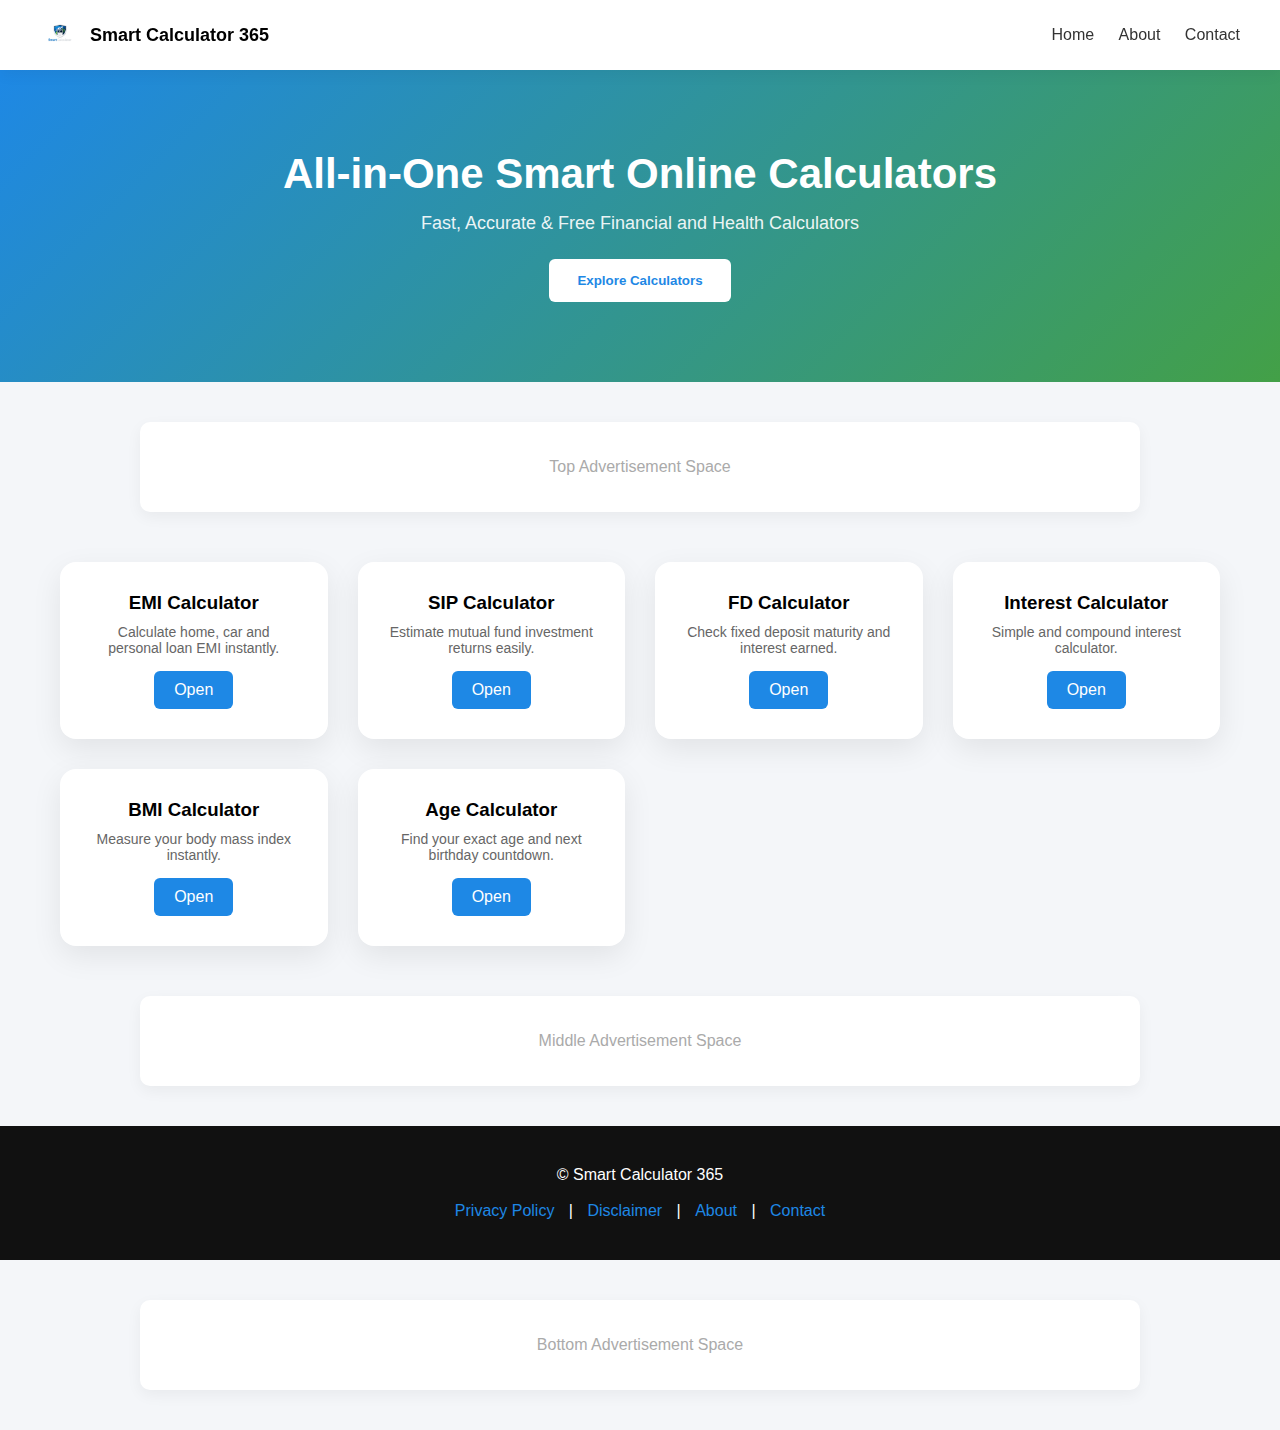
<file: index.html>
<!DOCTYPE html>
<html lang="en">
<head>
<meta charset="UTF-8">
<meta name="viewport" content="width=device-width, initial-scale=1.0">

<script async src="https://pagead2.googlesyndication.com/pagead/js/adsbygoogle.js?client=ca-pub-4141608839370729"
     crossorigin="anonymous"></script>

<title>Smart Calculator 365 - EMI, SIP, FD, BMI & More</title>
<meta name="description" content="Free online EMI, SIP, FD, Interest, BMI and Age calculators. Easy, fast and accurate tools.">

<link rel="icon" type="image/png" href="logo.png">

<style>
*{margin:0;padding:0;box-sizing:border-box;}

body{
    font-family:'Segoe UI',sans-serif;
    background:#f4f6f9;
}

/* NAVBAR */
.navbar{
    display:flex;
    justify-content:space-between;
    align-items:center;
    padding:15px 40px;
    background:#ffffff;
    box-shadow:0 4px 15px rgba(0,0,0,0.05);
    position:sticky;
    top:0;
    z-index:1000;
}

.logo-area{
    display:flex;
    align-items:center;
}

.logo-area img{
    width:40px;
    margin-right:10px;
}

.logo-area span{
    font-weight:600;
    font-size:18px;
}

.nav-links a{
    margin-left:20px;
    text-decoration:none;
    color:#333;
    font-weight:500;
}

.nav-links a:hover{
    color:#1e88e5;
}

/* HERO */
.hero{
    background:linear-gradient(135deg,#1e88e5,#43a047);
    color:white;
    text-align:center;
    padding:80px 20px;
}

.hero h1{
    font-size:42px;
}

.hero p{
    margin-top:15px;
    font-size:18px;
    opacity:0.9;
}

.hero button{
    margin-top:25px;
    padding:14px 28px;
    border:none;
    border-radius:6px;
    background:white;
    color:#1e88e5;
    font-weight:600;
    cursor:pointer;
}

.hero button:hover{
    background:#e3f2fd;
}

/* AD SPACE */
.ad-space{
    margin:40px auto;
    max-width:1000px;
    min-height:90px;
    background:white;
    display:flex;
    align-items:center;
    justify-content:center;
    border-radius:10px;
    box-shadow:0 5px 15px rgba(0,0,0,0.05);
    color:#aaa;
}

/* GRID */
.container{
    max-width:1200px;
    margin:50px auto;
    padding:0 20px;
}

.grid{
    display:grid;
    grid-template-columns:repeat(auto-fit,minmax(260px,1fr));
    gap:30px;
}

.card{
    background:white;
    padding:30px;
    border-radius:16px;
    box-shadow:0 10px 30px rgba(0,0,0,0.08);
    text-align:center;
    transition:0.3s;
}

.card:hover{
    transform:translateY(-8px);
}

.card h3{
    margin-bottom:10px;
}

.card p{
    font-size:14px;
    color:#666;
}

.card a{
    display:inline-block;
    margin-top:15px;
    padding:10px 20px;
    background:#1e88e5;
    color:white;
    text-decoration:none;
    border-radius:6px;
}

.card a:hover{
    background:#1565c0;
}

/* FOOTER */
footer{
    background:#111;
    color:white;
    padding:40px 20px;
    text-align:center;
}

footer a{
    color:#1e88e5;
    text-decoration:none;
    margin:0 10px;
}
</style>
</head>

<body>

<!-- NAVBAR -->
<div class="navbar">
    <div class="logo-area">
        <img src="logo.png" alt="Logo">
        <span>Smart Calculator 365</span>
    </div>
    <div class="nav-links">
        <a href="index.html">Home</a>
        <a href="about.html">About</a>
        <a href="contact.html">Contact</a>
    </div>
</div>

<!-- HERO -->
<div class="hero">
    <h1>All-in-One Smart Online Calculators</h1>
    <p>Fast, Accurate & Free Financial and Health Calculators</p>
    <button onclick="window.scrollTo({top:700,behavior:'smooth'})">
        Explore Calculators
    </button>
</div>

<!-- TOP AD -->
<div class="ad-space">
    <!-- 🔥 Top AdSense Code Here -->
    Top Advertisement Space
</div>

<div class="container">

<div class="grid">

<div class="card">
<h3>EMI Calculator</h3>
<p>Calculate home, car and personal loan EMI instantly.</p>
<a href="emi.html">Open</a>
</div>

<div class="card">
<h3>SIP Calculator</h3>
<p>Estimate mutual fund investment returns easily.</p>
<a href="sip.html">Open</a>
</div>

<div class="card">
<h3>FD Calculator</h3>
<p>Check fixed deposit maturity and interest earned.</p>
<a href="fd.html">Open</a>
</div>

<div class="card">
<h3>Interest Calculator</h3>
<p>Simple and compound interest calculator.</p>
<a href="interest.html">Open</a>
</div>

<div class="card">
<h3>BMI Calculator</h3>
<p>Measure your body mass index instantly.</p>
<a href="bmi.html">Open</a>
</div>

<div class="card">
<h3>Age Calculator</h3>
<p>Find your exact age and next birthday countdown.</p>
<a href="age.html">Open</a>
</div>

</div>

</div>

<!-- MIDDLE AD -->
<div class="ad-space">
    <!-- 🔥 Middle AdSense Code Here -->
    Middle Advertisement Space
</div>

<footer>
<p>© Smart Calculator 365</p>
<br>
<a href="privacy-policy.html">Privacy Policy</a> |
<a href="disclaimer.html">Disclaimer</a> |
<a href="about.html">About</a> |
<a href="contact.html">Contact</a>
</footer>

<!-- BOTTOM AD -->
<div class="ad-space">
    <!-- 🔥 Bottom AdSense Code Here -->
    Bottom Advertisement Space
</div>

</body>
</html>
</file>
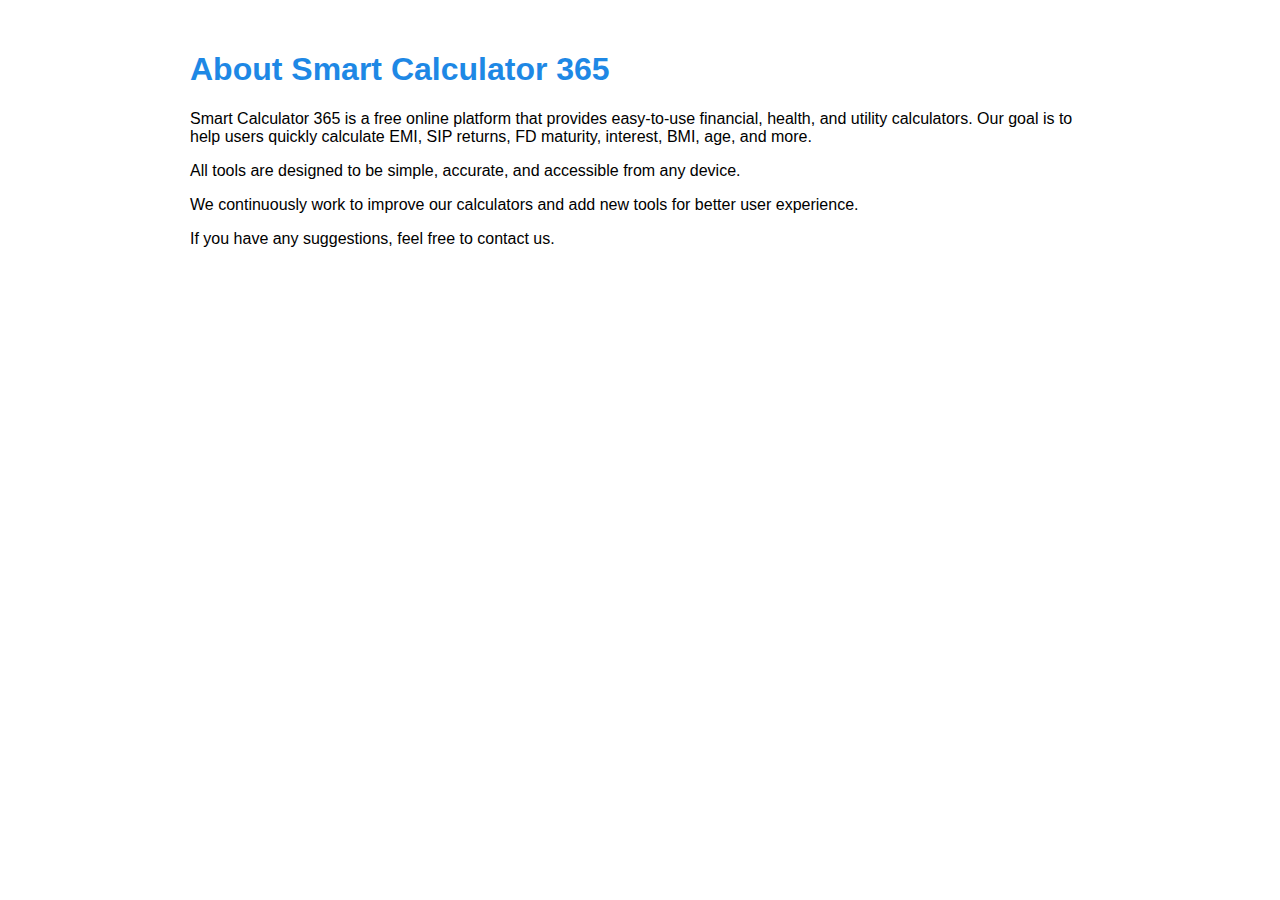
<file: about.html>
<!DOCTYPE html>
<html>
<head>
<title>About Us - Smart Calculator 365</title>
<meta name="viewport" content="width=device-width, initial-scale=1.0">
<style>
body{font-family:Arial;padding:30px;max-width:900px;margin:auto;}
h1{color:#1e88e5;}
</style>
</head>
<body>

<h1>About Smart Calculator 365</h1>

<p>Smart Calculator 365 is a free online platform that provides easy-to-use financial, health, and utility calculators. Our goal is to help users quickly calculate EMI, SIP returns, FD maturity, interest, BMI, age, and more.</p>

<p>All tools are designed to be simple, accurate, and accessible from any device.</p>

<p>We continuously work to improve our calculators and add new tools for better user experience.</p>

<p>If you have any suggestions, feel free to contact us.</p>

</body>
</html>
</file>
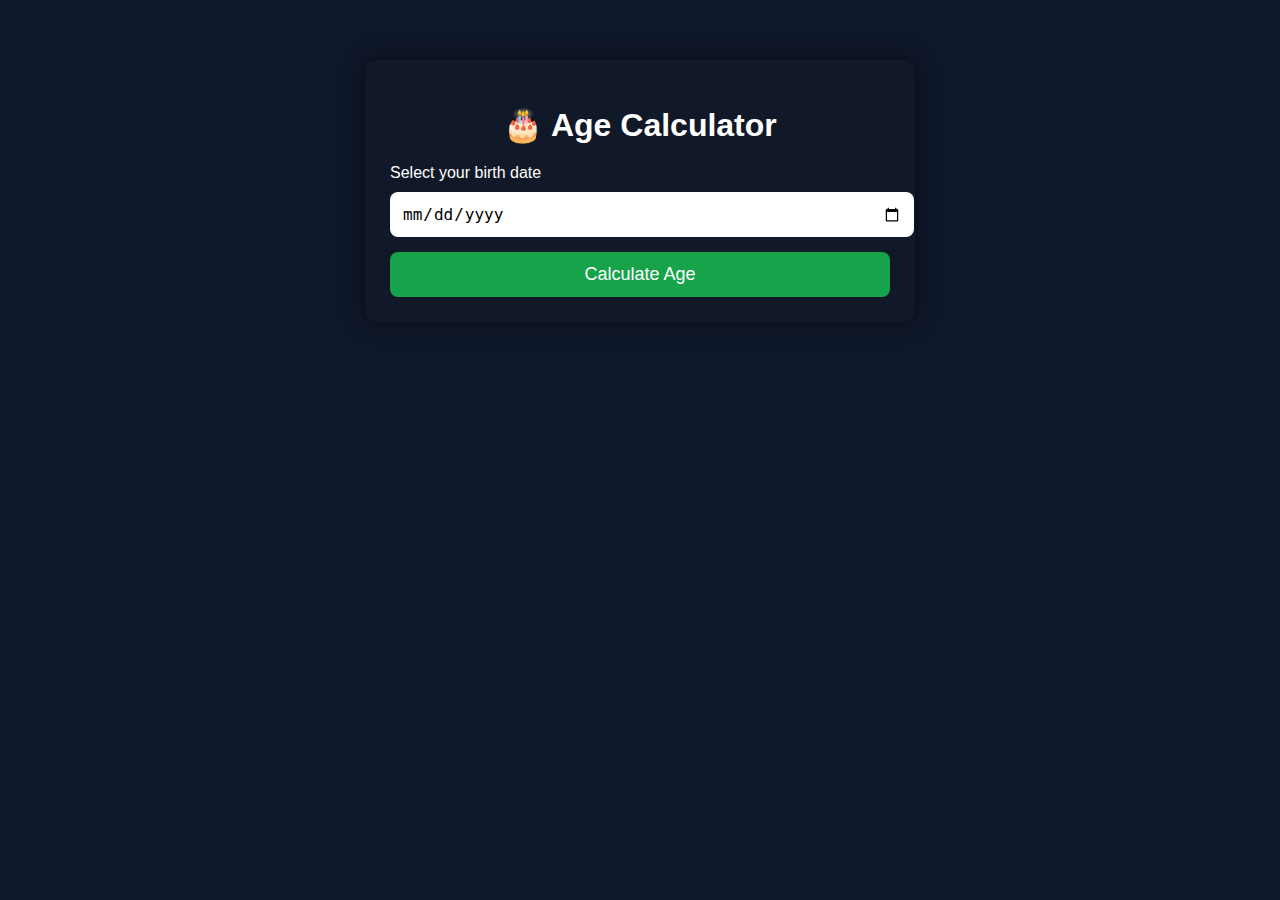
<file: age.html>
<!DOCTYPE html>
<html lang="en">
<head>
<meta charset="UTF-8">
<meta name="viewport" content="width=device-width, initial-scale=1.0">
<title>Age Calculator - Smart Calculator</title>

<style>
body{
    font-family: Arial, sans-serif;
    background:#0f172a;
    color:white;
    margin:0;
    padding:0;
}

.container{
    max-width:500px;
    margin:60px auto;
    background:#111827;
    padding:25px;
    border-radius:12px;
    box-shadow:0 0 20px rgba(0,0,0,0.5);
}

h1{
    text-align:center;
    margin-bottom:20px;
}

input{
    width:100%;
    padding:12px;
    margin-top:10px;
    border:none;
    border-radius:8px;
    font-size:16px;
}

button{
    width:100%;
    padding:12px;
    margin-top:15px;
    background:#16a34a;
    border:none;
    color:white;
    font-size:18px;
    border-radius:8px;
    cursor:pointer;
}

button:hover{
    background:#15803d;
}

.result{
    margin-top:25px;
    background:#020617;
    padding:20px;
    border-radius:10px;
}

.box{
    margin-top:10px;
    padding:12px;
    background:#020617;
    border:1px solid #1f2937;
    border-radius:8px;
}
</style>
</head>

<body>

<div class="container">
    <h1>🎂 Age Calculator</h1>

    <label>Select your birth date</label>
    <input type="date" id="dob">

    <button onclick="calcAge()">Calculate Age</button>

    <div class="result" id="result" style="display:none;">
        <div class="box" id="ageText"></div>
        <div class="box" id="daysText"></div>
        <div class="box" id="birthdayText"></div>
    </div>
</div>

<script>
function calcAge(){
    const dobInput = document.getElementById("dob").value;
    if(!dobInput){
        alert("Enter birth date");
        return;
    }

    const dob = new Date(dobInput);
    const today = new Date();

    let years = today.getFullYear() - dob.getFullYear();
    let months = today.getMonth() - dob.getMonth();
    let days = today.getDate() - dob.getDate();

    if(days < 0){
        months--;
        const prevMonth = new Date(today.getFullYear(), today.getMonth(), 0);
        days += prevMonth.getDate();
    }

    if(months < 0){
        years--;
        months += 12;
    }

    // total days lived
    const diff = today - dob;
    const totalDays = Math.floor(diff / (1000*60*60*24));

    // next birthday
    let nextBirthday = new Date(today.getFullYear(), dob.getMonth(), dob.getDate());
    if(nextBirthday < today){
        nextBirthday.setFullYear(today.getFullYear()+1);
    }

    const bDiff = nextBirthday - today;
    const bDays = Math.floor(bDiff/(1000*60*60*24));
    const bMonths = Math.floor(bDays/30);
    const bRemainDays = bDays % 30;

    document.getElementById("result").style.display="block";

    document.getElementById("ageText").innerHTML =
        `<b>Your Age:</b> ${years} Years ${months} Months ${days} Days`;

    document.getElementById("daysText").innerHTML =
        `<b>Total Days Lived:</b> ${totalDays} days`;

    document.getElementById("birthdayText").innerHTML =
        `<b>Next Birthday In:</b> ${bMonths} Months ${bRemainDays} Days`;
}
</script>

</body>
</html>
</file>
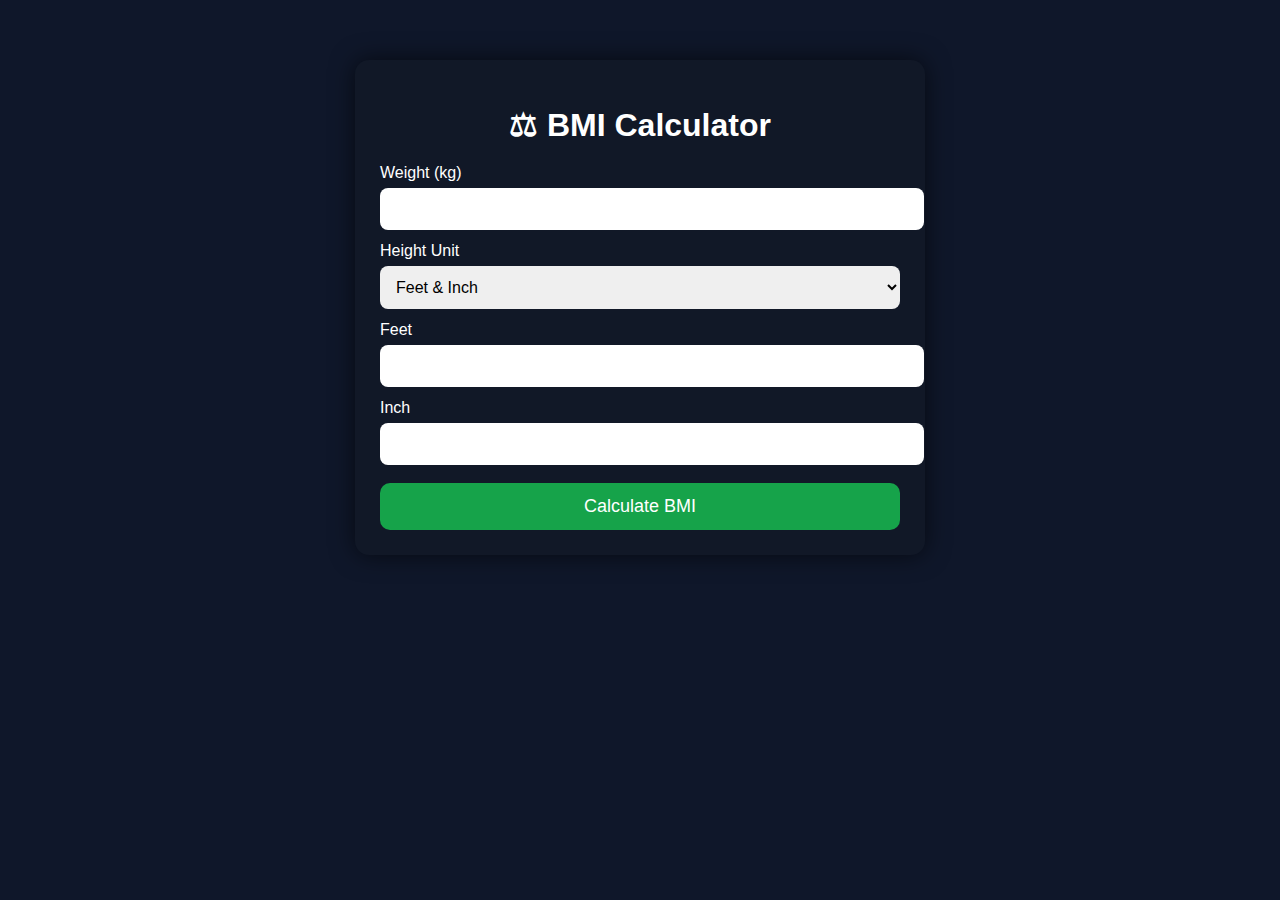
<file: bmi.html>
<!DOCTYPE html>
<html lang="en">
<head>
<meta charset="UTF-8">
<meta name="viewport" content="width=device-width, initial-scale=1.0">
<title>BMI Calculator - Smart Calculator</title>

<style>
body{
    font-family: Arial, sans-serif;
    background:#0f172a;
    color:white;
    margin:0;
}

.container{
    max-width:520px;
    margin:60px auto;
    background:#111827;
    padding:25px;
    border-radius:14px;
    box-shadow:0 0 25px rgba(0,0,0,0.6);
}

h1{text-align:center;margin-bottom:20px;}

label{margin-top:12px;display:block;}

input,select{
    width:100%;
    padding:12px;
    margin-top:6px;
    border:none;
    border-radius:8px;
    font-size:16px;
}

button{
    width:100%;
    padding:13px;
    margin-top:18px;
    background:#16a34a;
    border:none;
    color:white;
    font-size:18px;
    border-radius:10px;
    cursor:pointer;
}

button:hover{background:#15803d;}

.result{margin-top:25px;display:none;}

.card{
    background:#020617;
    padding:18px;
    margin-top:12px;
    border-radius:10px;
    border:1px solid #1f2937;
}

.big{font-size:26px;font-weight:bold;color:#22c55e;}
.small{opacity:0.8;margin-top:5px;}
</style>
</head>

<body>

<div class="container">
<h1>⚖ BMI Calculator</h1>

<label>Weight (kg)</label>
<input type="number" id="weight">

<label>Height Unit</label>
<select id="unit" onchange="toggleHeight()">
<option value="ft">Feet & Inch</option>
<option value="cm">Centimeter</option>
</select>

<div id="ftBox">
<label>Feet</label>
<input type="number" id="feet">
<label>Inch</label>
<input type="number" id="inch">
</div>

<div id="cmBox" style="display:none;">
<label>Height (cm)</label>
<input type="number" id="cm">
</div>

<button onclick="calcBMI()">Calculate BMI</button>

<div class="result" id="result">

<div class="card">
<div class="small">Your BMI</div>
<div class="big" id="bmi"></div>
</div>

<div class="card">
<div class="small">Category</div>
<div class="big" id="status"></div>
</div>

<div class="card">
<div class="small">Ideal BMI Range</div>
<div class="big">18.5 – 24.9</div>
</div>

<div class="card">
<div class="small">Ideal Weight Range</div>
<div class="big" id="ideal"></div>
</div>

<div class="card">
<div id="summary"></div>
</div>

</div>
</div>

<script>
function toggleHeight(){
let unit=document.getElementById("unit").value;
document.getElementById("ftBox").style.display=unit=="ft"?"block":"none";
document.getElementById("cmBox").style.display=unit=="cm"?"block":"none";
}

function calcBMI(){

let weight=parseFloat(document.getElementById("weight").value);
let unit=document.getElementById("unit").value;
let heightM;

if(!weight){alert("Enter weight");return;}

if(unit=="ft"){
let ft=parseFloat(document.getElementById("feet").value);
let inch=parseFloat(document.getElementById("inch").value)||0;
if(!ft){alert("Enter height");return;}

let totalInch=ft*12+inch;
let cm=totalInch*2.54;
heightM=cm/100;
}
else{
let cm=parseFloat(document.getElementById("cm").value);
if(!cm){alert("Enter height");return;}
heightM=cm/100;
}

let bmi=weight/(heightM*heightM);
let category="";

if(bmi<18.5) category="Underweight";
else if(bmi<25) category="Normal";
else if(bmi<30) category="Overweight";
else category="Obese";

/* ideal weight range */
let minW=18.5*(heightM*heightM);
let maxW=24.9*(heightM*heightM);

document.getElementById("result").style.display="block";

document.getElementById("bmi").innerHTML=bmi.toFixed(1);
document.getElementById("status").innerHTML=category;

document.getElementById("ideal").innerHTML=
Math.round(minW)+" kg - "+Math.round(maxW)+" kg";

document.getElementById("summary").innerHTML=
`<b>Details:</b><br>
Weight: ${weight} kg<br>
BMI: ${bmi.toFixed(1)}<br>
Healthy BMI: 18.5 - 24.9`;
}
</script>

</body>
</html>
</file>
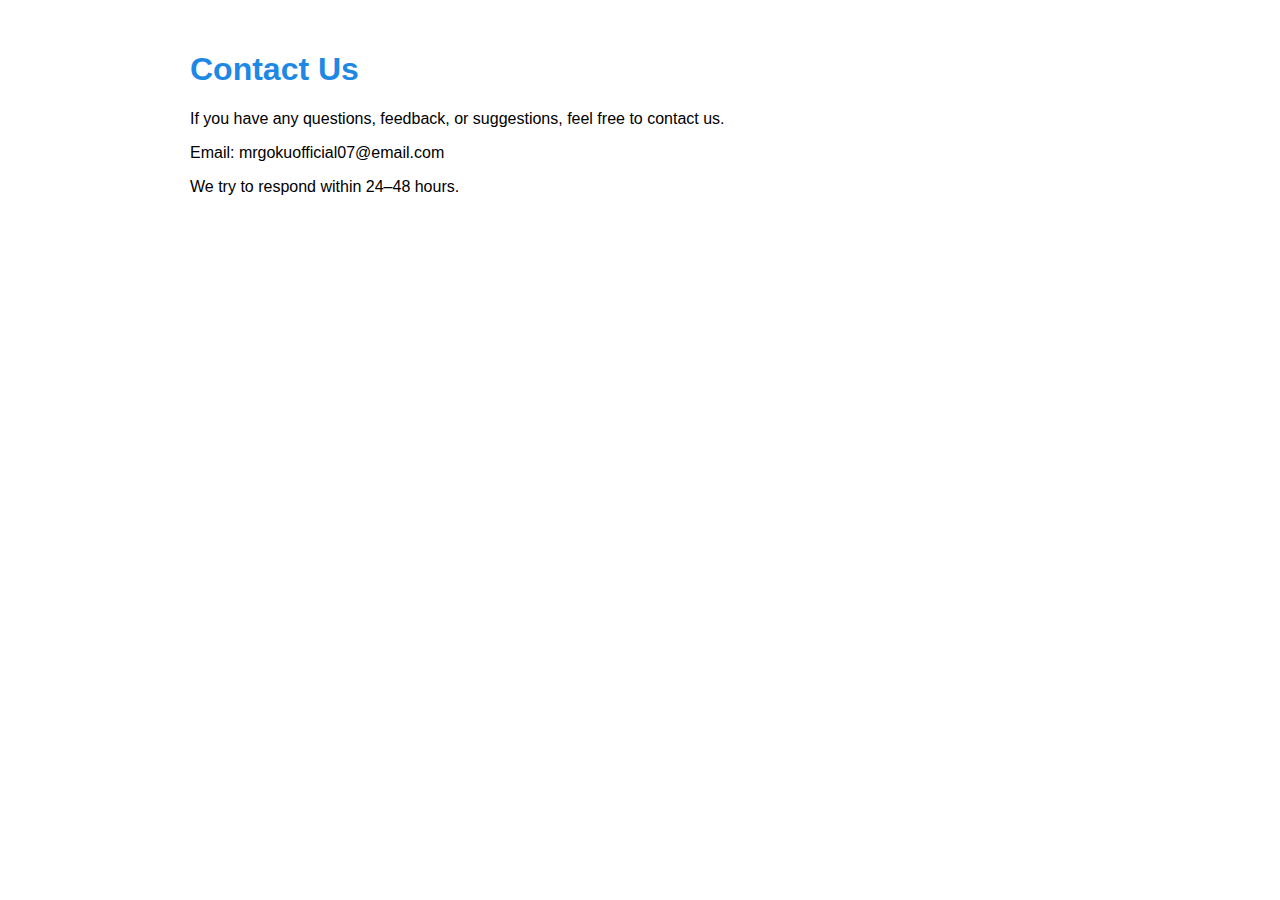
<file: contact.html>
<!DOCTYPE html>
<html>
<head>
<title>Contact Us - Smart Calculator 365</title>
<meta name="viewport" content="width=device-width, initial-scale=1.0">
<style>
body{font-family:Arial;padding:30px;max-width:900px;margin:auto;}
h1{color:#1e88e5;}
</style>
</head>
<body>

<h1>Contact Us</h1>

<p>If you have any questions, feedback, or suggestions, feel free to contact us.</p>

<p>Email: mrgokuofficial07@email.com</p>

<p>We try to respond within 24–48 hours.</p>

</body>
</html>
</file>
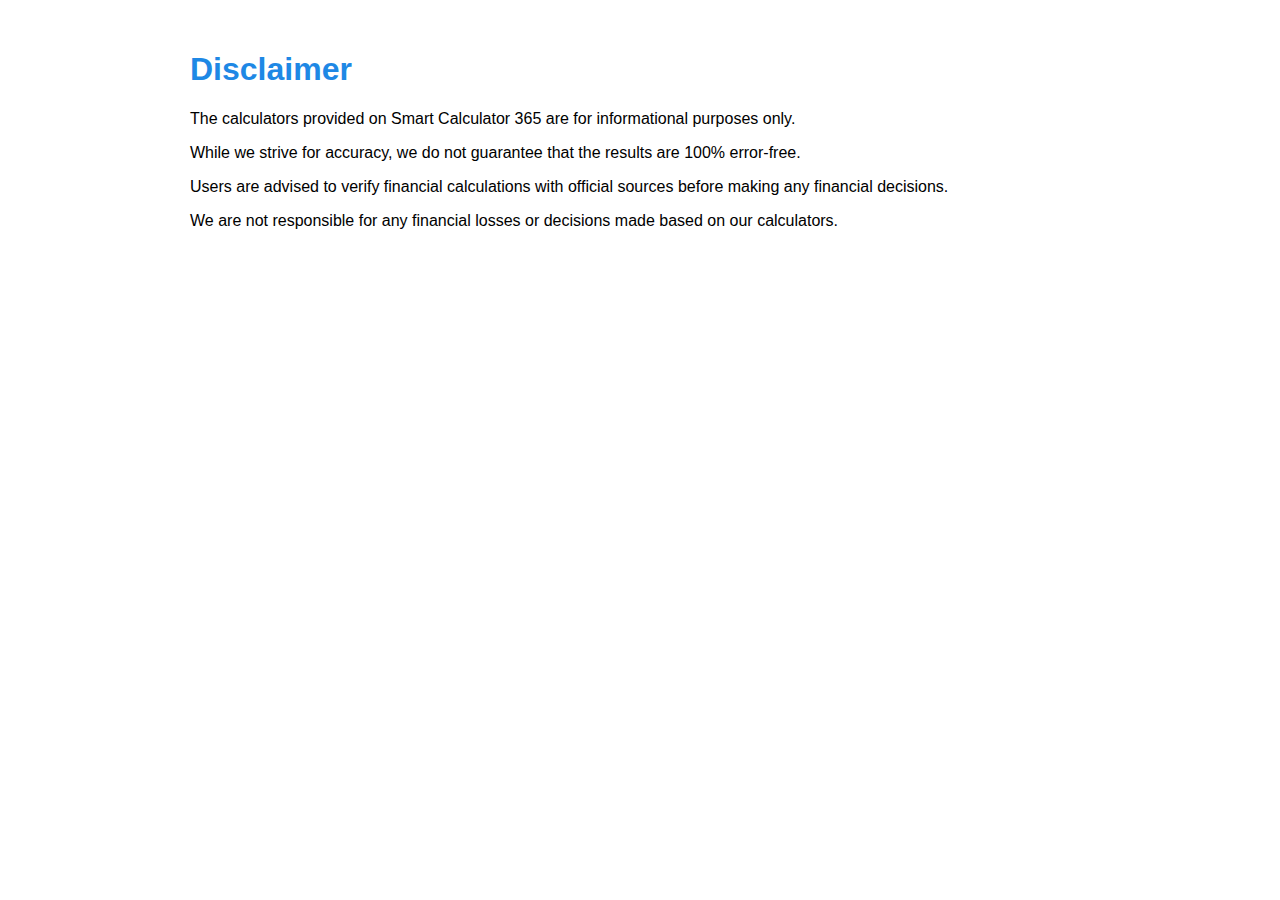
<file: disclaimer.html>
<!DOCTYPE html>
<html>
<head>
<title>Disclaimer - Smart Calculator 365</title>
<meta name="viewport" content="width=device-width, initial-scale=1.0">
<style>
body{font-family:Arial;padding:30px;max-width:900px;margin:auto;}
h1{color:#1e88e5;}
</style>
</head>
<body>

<h1>Disclaimer</h1>

<p>The calculators provided on Smart Calculator 365 are for informational purposes only.</p>

<p>While we strive for accuracy, we do not guarantee that the results are 100% error-free.</p>

<p>Users are advised to verify financial calculations with official sources before making any financial decisions.</p>

<p>We are not responsible for any financial losses or decisions made based on our calculators.</p>

</body>
</html>
</file>
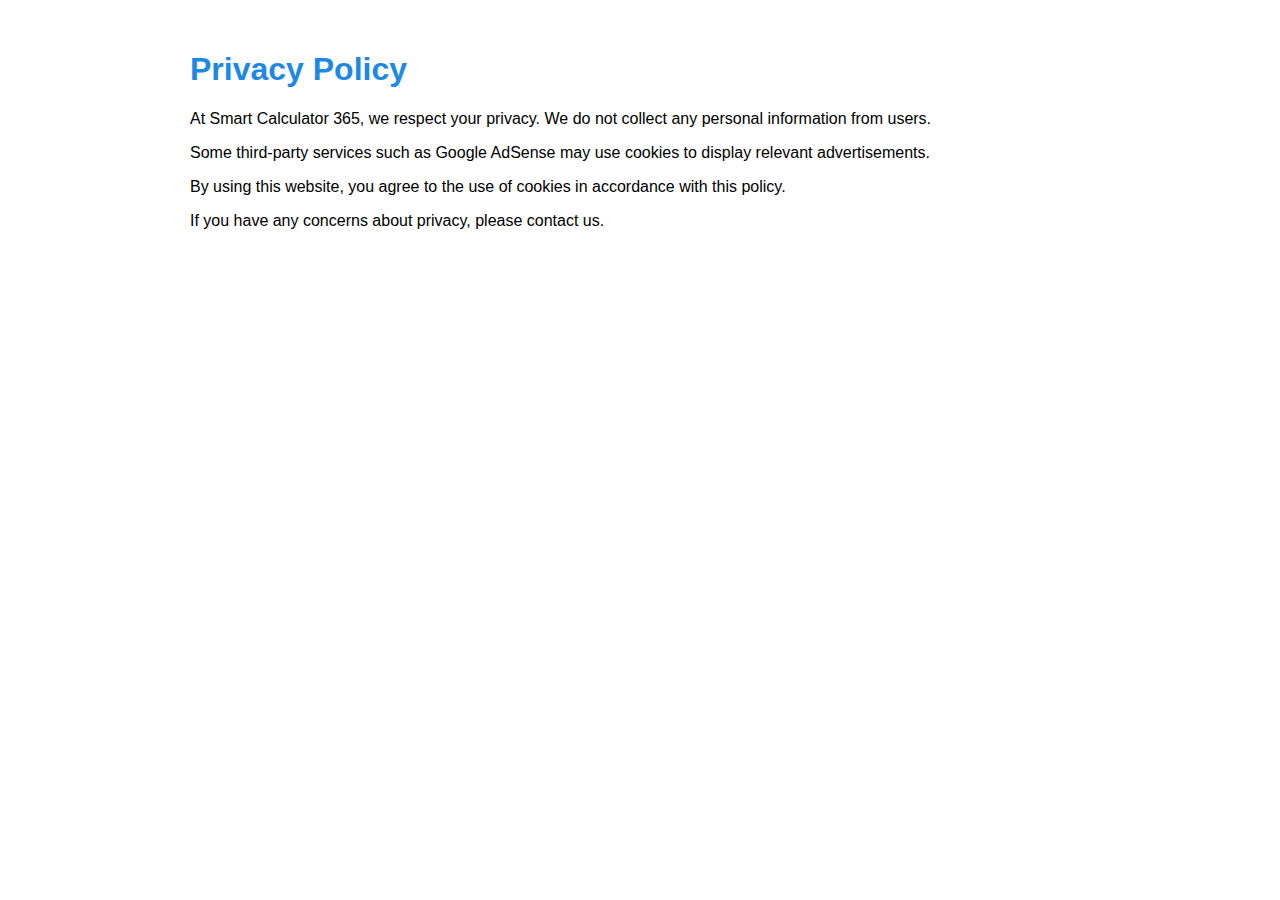
<file: privacy-policy.html>
<!DOCTYPE html>
<html>
<head>
<title>Privacy Policy - Smart Calculator 365</title>
<meta name="viewport" content="width=device-width, initial-scale=1.0">
<style>
body{font-family:Arial;padding:30px;max-width:900px;margin:auto;}
h1{color:#1e88e5;}
</style>
</head>
<body>

<h1>Privacy Policy</h1>

<p>At Smart Calculator 365, we respect your privacy. We do not collect any personal information from users.</p>

<p>Some third-party services such as Google AdSense may use cookies to display relevant advertisements.</p>

<p>By using this website, you agree to the use of cookies in accordance with this policy.</p>

<p>If you have any concerns about privacy, please contact us.</p>

</body>
</html>
</file>
